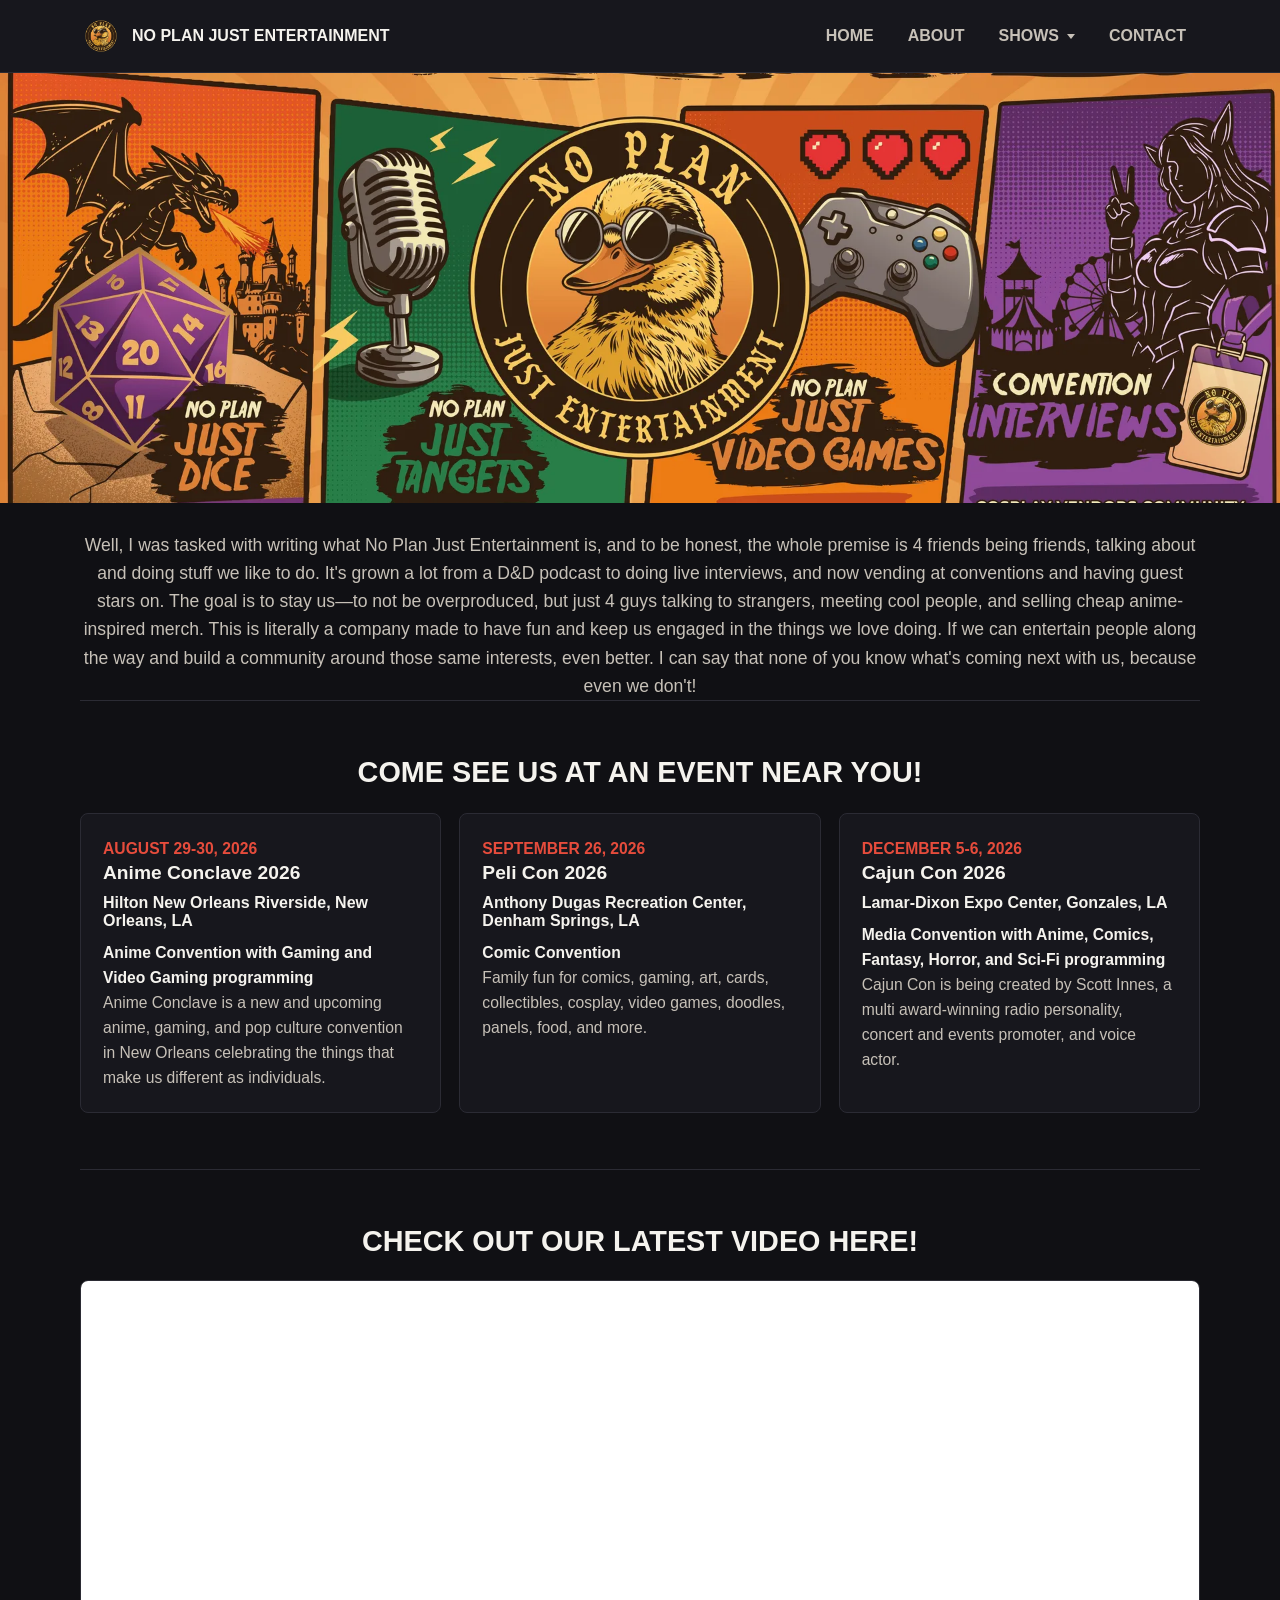
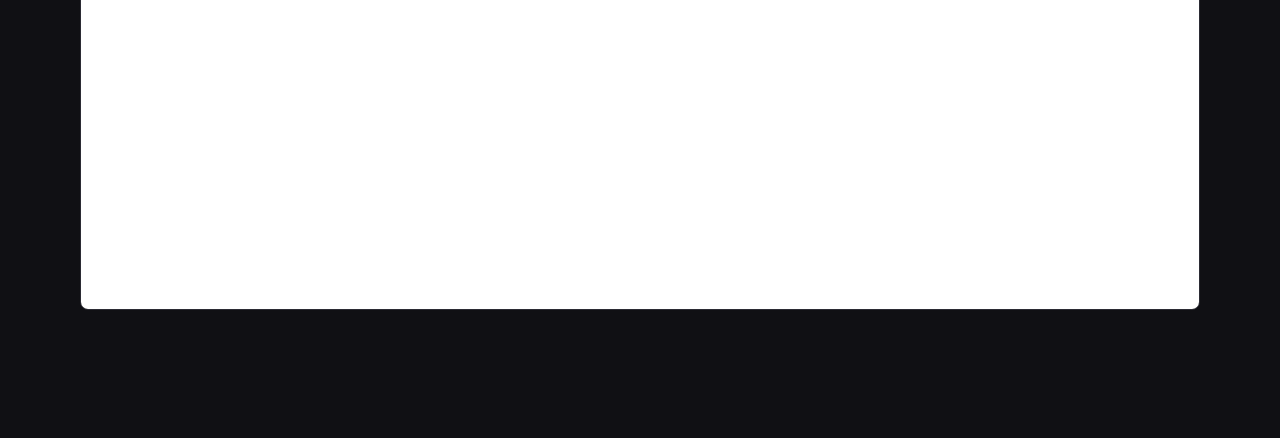
<file: index.html>
<!doctype html>
<html lang="en">
<head>
  <meta charset="utf-8">
  <meta name="viewport" content="width=device-width, initial-scale=1">
  <title>No Plan Just Entertainment</title>
  <style>
    :root {
      color-scheme: dark;
      --bg: #101014;
      --nav: #17171d;
      --nav-border: #2b2b34;
      --text: #f5f3ee;
      --muted: #c7c1b8;
      --accent: #e64c3c;
      --accent-soft: rgba(230, 76, 60, 0.16);
      --focus: #f0b34f;
    }

    * {
      box-sizing: border-box;
    }

    body {
      margin: 0;
      min-height: 100vh;
      font-family: Arial, Helvetica, sans-serif;
      background: var(--bg);
      color: var(--text);
    }

    .site-header {
      position: sticky;
      top: 0;
      z-index: 10;
      border-bottom: 1px solid var(--nav-border);
      background: var(--nav);
    }

    .navbar {
      display: flex;
      align-items: center;
      justify-content: space-between;
      gap: 24px;
      width: min(1120px, calc(100% - 32px));
      min-height: 72px;
      margin: 0 auto;
    }

    .brand {
      display: inline-flex;
      align-items: center;
      gap: 10px;
      color: var(--text);
      font-size: 1rem;
      font-weight: 800;
      letter-spacing: 0;
      text-decoration: none;
      text-transform: uppercase;
      white-space: nowrap;
    }

    .brand-logo {
      width: 42px;
      height: 42px;
      object-fit: contain;
    }

    .nav-links {
      display: flex;
      align-items: center;
      gap: 6px;
      margin: 0;
      padding: 0;
      list-style: none;
    }

    .nav-link,
    .dropdown-trigger {
      display: inline-flex;
      align-items: center;
      min-height: 44px;
      padding: 0 14px;
      border: 0;
      border-radius: 6px;
      background: transparent;
      color: var(--muted);
      font: inherit;
      font-weight: 700;
      text-decoration: none;
      text-transform: uppercase;
      cursor: pointer;
    }

    .nav-link:hover,
    .nav-link:focus-visible,
    .dropdown:focus-within .dropdown-trigger,
    .dropdown:hover .dropdown-trigger {
      background: var(--accent-soft);
      color: var(--text);
      outline: none;
    }

    .nav-link:focus-visible,
    .dropdown-trigger:focus-visible,
    .dropdown-menu a:focus-visible {
      outline: 2px solid var(--focus);
      outline-offset: 2px;
    }

    .dropdown {
      position: relative;
    }

    .dropdown-trigger::after {
      width: 0;
      height: 0;
      margin-left: 8px;
      border-right: 4px solid transparent;
      border-left: 4px solid transparent;
      border-top: 5px solid currentColor;
      content: "";
    }

    .dropdown-menu {
      position: absolute;
      top: calc(100% + 8px);
      left: 0;
      display: grid;
      min-width: 190px;
      margin: 0;
      padding: 8px;
      border: 1px solid var(--nav-border);
      border-radius: 8px;
      background: #1f1f27;
      box-shadow: 0 18px 42px rgba(0, 0, 0, 0.3);
      list-style: none;
      opacity: 0;
      transform: translateY(-6px);
      pointer-events: none;
      transition: opacity 160ms ease, transform 160ms ease;
    }

    .dropdown:hover .dropdown-menu,
    .dropdown:focus-within .dropdown-menu {
      opacity: 1;
      transform: translateY(0);
      pointer-events: auto;
    }

    .dropdown-menu a {
      display: block;
      padding: 11px 12px;
      border-radius: 6px;
      color: var(--muted);
      font-weight: 700;
      text-decoration: none;
      white-space: nowrap;
    }

    .dropdown-menu a:hover,
    .dropdown-menu a:focus-visible {
      background: var(--accent);
      color: #fff;
    }

    main {
      width: 100%;
      margin: 0 auto;
      padding: 0 0 72px;
    }

    .hero-logo {
      display: block;
      width: 100%;
      height: clamp(220px, 34vw, 430px);
      margin: 0;
      object-fit: cover;
      object-position: center;
    }

    .hero-copy,
    .home-section {
      width: min(1120px, calc(100% - 32px));
      margin-right: auto;
      margin-left: auto;
    }

    .hero-copy {
      margin-top: 28px;
    }

    .hero-copy p {
      max-width: none;
      margin: 0 auto 20px;
    }

    .hero-copy p:last-child {
      margin-bottom: 0;
    }

    .hero-copy {
      text-align: center;
    }

    p {
      max-width: 620px;
      color: var(--muted);
      font-size: 1.1rem;
      line-height: 1.6;
    }

    .home-section {
      padding: 56px 0;
      border-top: 1px solid var(--nav-border);
    }

    .section-title {
      margin: 0 0 18px;
      color: var(--text);
      font-size: 1.8rem;
      line-height: 1.1;
      letter-spacing: 0;
      text-transform: uppercase;
    }

    .section-title.centered {
      text-align: center;
    }

    .video-embed {
      width: 100%;
      aspect-ratio: 16 / 9;
      margin-top: 22px;
      overflow: hidden;
      border: 1px solid var(--nav-border);
      border-radius: 8px;
      background: #000;
    }

    .video-embed iframe {
      display: block;
      width: 100%;
      height: 100%;
      border: 0;
    }

    .events-grid {
      display: grid;
      grid-template-columns: repeat(3, minmax(0, 1fr));
      gap: 18px;
      margin-top: 24px;
    }

    .event-card {
      min-height: 170px;
      padding: 22px;
      border: 1px solid var(--nav-border);
      border-radius: 8px;
      background: #17171d;
    }

    .event-date {
      margin: 0 0 12px;
      color: var(--accent);
      font-size: 0.88rem;
      font-weight: 800;
      text-transform: uppercase;
    }

    .event-card h3 {
      margin: 0 0 10px;
      font-size: 1.2rem;
      line-height: 1.2;
    }

    .event-card p {
      margin: 0;
      font-size: 0.98rem;
    }

    .event-location {
      display: inline-block;
      margin: 0 0 10px;
      color: var(--text);
      font-weight: 800;
      text-decoration: none;
    }

    .event-location:hover,
    .event-location:focus-visible {
      color: var(--focus);
      outline: none;
    }

    .event-type {
      margin-bottom: 10px;
      color: var(--text);
      font-weight: 800;
    }

    .event-description {
      color: var(--muted);
    }

    @media (max-width: 720px) {
      .navbar {
        align-items: flex-start;
        flex-direction: column;
        gap: 12px;
        padding: 16px 0;
      }

      .nav-links {
        flex-wrap: wrap;
        width: 100%;
      }

      .nav-link,
      .dropdown-trigger {
        padding: 0 10px;
        font-size: 0.9rem;
      }

      .dropdown-menu {
        right: auto;
        left: 0;
      }

      .events-grid {
        grid-template-columns: 1fr;
      }
    }
  </style>
</head>
<body>
  <header class="site-header">
    <nav class="navbar" aria-label="Primary navigation">
      <a class="brand" href="#home">
        <img class="brand-logo" src="img/no-plan-official-logo.webp" alt="">
        <span>No Plan Just Entertainment</span>
      </a>
      <ul class="nav-links">
        <li><a class="nav-link" href="#home">Home</a></li>
        <li><a class="nav-link" href="about.html">About</a></li>
        <li class="dropdown">
          <button class="dropdown-trigger" type="button" aria-haspopup="true">Shows</button>
          <ul class="dropdown-menu" aria-label="Shows">
            <li><a href="just-tangents.html">Just Tangents</a></li>
            <li><a href="just-dice.html">Just Dice</a></li>
            <li><a href="just-dice.html#one-shots">One Shots</a></li>
          </ul>
        </li>
        <li><a class="nav-link" href="contact.html">Contact</a></li>
      </ul>
    </nav>
  </header>

  <main id="home">
    <section class="hero">
      <img class="hero-logo" src="img/no-plan-banner.webp" alt="No Plan Just Entertainment">
      <div class="hero-copy">
        <p>Well, I was tasked with writing what No Plan Just Entertainment is, and to be honest, the whole premise is 4 friends being friends, talking about and doing stuff we like to do. It's grown a lot from a D&amp;D podcast to doing live interviews, and now vending at conventions and having guest stars on. The goal is to stay us—to not be overproduced, but just 4 guys talking to strangers, meeting cool people, and selling cheap anime-inspired merch. This is literally a company made to have fun and keep us engaged in the things we love doing. If we can entertain people along the way and build a community around those same interests, even better. I can say that none of you know what's coming next with us, because even we don't!</p>
      </div>
    </section>

    <section class="home-section" aria-labelledby="events-title">
      <h2 class="section-title centered" id="events-title">Come see us at an event near you!</h2>
      <div class="events-grid">
        <article class="event-card">
          <p class="event-date">August 29-30, 2026</p>
          <h3>Anime Conclave 2026</h3>
          <a class="event-location" href="https://www.google.com/maps/search/?api=1&query=29.947667,-90.063971">Hilton New Orleans Riverside, New Orleans, LA</a>
          <p class="event-type">Anime Convention with Gaming and Video Gaming programming</p>
          <p class="event-description">Anime Conclave is a new and upcoming anime, gaming, and pop culture convention in New Orleans celebrating the things that make us different as individuals.</p>
        </article>
        <article class="event-card">
          <p class="event-date">September 26, 2026</p>
          <h3>Peli Con 2026</h3>
          <a class="event-location" href="https://www.google.com/maps/search/?api=1&query=30.4950437,-90.9204425">Anthony Dugas Recreation Center, Denham Springs, LA</a>
          <p class="event-type">Comic Convention</p>
          <p class="event-description">Family fun for comics, gaming, art, cards, collectibles, cosplay, video games, doodles, panels, food, and more.</p>
        </article>
        <article class="event-card">
          <p class="event-date">December 5-6, 2026</p>
          <h3>Cajun Con 2026</h3>
          <a class="event-location" href="https://www.google.com/maps/search/?api=1&query=30.1971354,-90.9577521">Lamar-Dixon Expo Center, Gonzales, LA</a>
          <p class="event-type">Media Convention with Anime, Comics, Fantasy, Horror, and Sci-Fi programming</p>
          <p class="event-description">Cajun Con is being created by Scott Innes, a multi award-winning radio personality, concert and events promoter, and voice actor.</p>
        </article>
      </div>
    </section>

    <section class="home-section" aria-labelledby="latest-video-title">
      <h2 class="section-title centered" id="latest-video-title">Check out our latest video here!</h2>
      <div class="video-embed">
       <iframe
  src="https://www.youtube.com/embed/g8mtaPzptVk"
  title="Latest No Plan Just Entertainment video"
  referrerpolicy="strict-origin-when-cross-origin"
  allow="accelerometer; autoplay; clipboard-write; encrypted-media; gyroscope; picture-in-picture; web-share"
  allowfullscreen>
</iframe>
      </div>
    </section>

  </main>
</body>
</html>
</file>
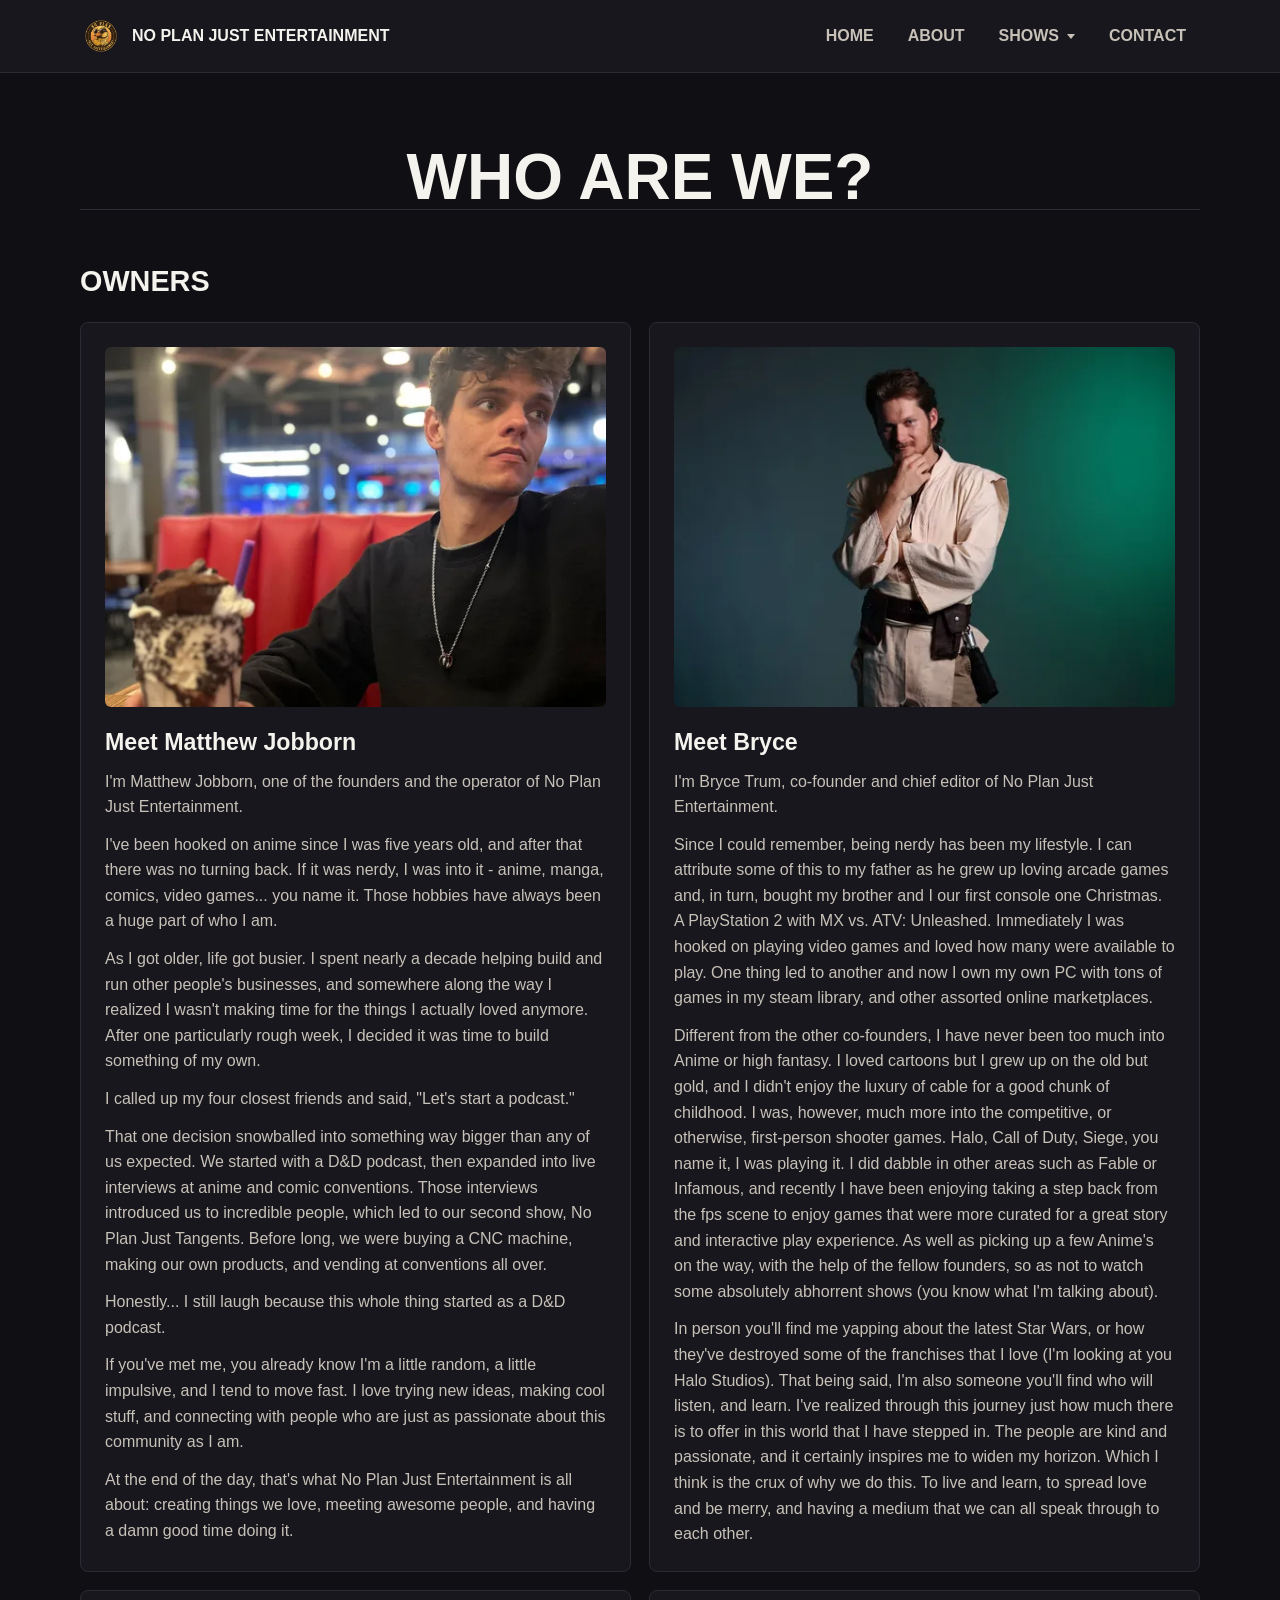
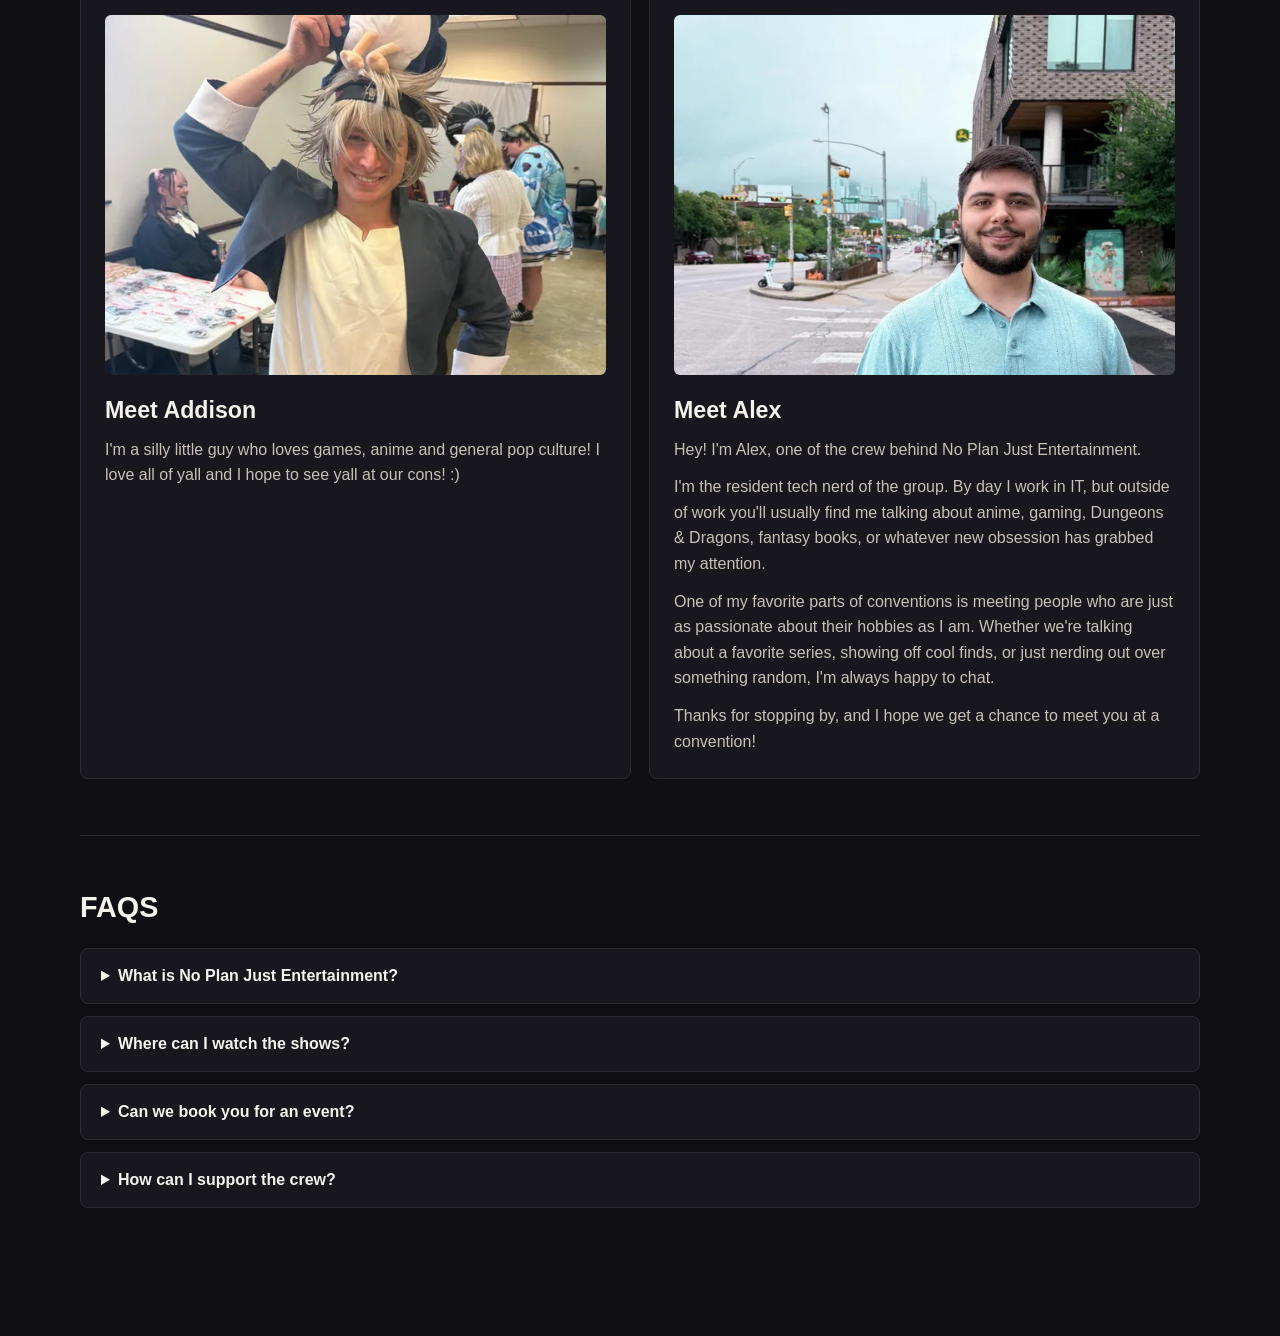
<file: about.html>
<!doctype html>
<html lang="en">
<head>
  <meta charset="utf-8">
  <meta name="viewport" content="width=device-width, initial-scale=1">
  <title>About | No Plan Just Entertainment</title>
  <style>
    :root {
      color-scheme: dark;
      --bg: #101014;
      --nav: #17171d;
      --nav-border: #2b2b34;
      --text: #f5f3ee;
      --muted: #c7c1b8;
      --accent: #e64c3c;
      --accent-soft: rgba(230, 76, 60, 0.16);
      --focus: #f0b34f;
    }

    * {
      box-sizing: border-box;
    }

    body {
      margin: 0;
      min-height: 100vh;
      font-family: Arial, Helvetica, sans-serif;
      background: var(--bg);
      color: var(--text);
    }

    .site-header {
      position: sticky;
      top: 0;
      z-index: 10;
      border-bottom: 1px solid var(--nav-border);
      background: var(--nav);
    }

    .navbar {
      display: flex;
      align-items: center;
      justify-content: space-between;
      gap: 24px;
      width: min(1120px, calc(100% - 32px));
      min-height: 72px;
      margin: 0 auto;
    }

    .brand {
      display: inline-flex;
      align-items: center;
      gap: 10px;
      color: var(--text);
      font-size: 1rem;
      font-weight: 800;
      letter-spacing: 0;
      text-decoration: none;
      text-transform: uppercase;
      white-space: nowrap;
    }

    .brand-logo {
      width: 42px;
      height: 42px;
      object-fit: contain;
    }

    .nav-links {
      display: flex;
      align-items: center;
      gap: 6px;
      margin: 0;
      padding: 0;
      list-style: none;
    }

    .nav-link,
    .dropdown-trigger {
      display: inline-flex;
      align-items: center;
      min-height: 44px;
      padding: 0 14px;
      border: 0;
      border-radius: 6px;
      background: transparent;
      color: var(--muted);
      font: inherit;
      font-weight: 700;
      text-decoration: none;
      text-transform: uppercase;
      cursor: pointer;
    }

    .nav-link:hover,
    .nav-link:focus-visible,
    .dropdown:focus-within .dropdown-trigger,
    .dropdown:hover .dropdown-trigger {
      background: var(--accent-soft);
      color: var(--text);
      outline: none;
    }

    .nav-link:focus-visible,
    .dropdown-trigger:focus-visible,
    .dropdown-menu a:focus-visible,
    .faq-item summary:focus-visible {
      outline: 2px solid var(--focus);
      outline-offset: 2px;
    }

    .dropdown {
      position: relative;
    }

    .dropdown-trigger::after {
      width: 0;
      height: 0;
      margin-left: 8px;
      border-right: 4px solid transparent;
      border-left: 4px solid transparent;
      border-top: 5px solid currentColor;
      content: "";
    }

    .dropdown-menu {
      position: absolute;
      top: calc(100% + 8px);
      left: 0;
      display: grid;
      min-width: 190px;
      margin: 0;
      padding: 8px;
      border: 1px solid var(--nav-border);
      border-radius: 8px;
      background: #1f1f27;
      box-shadow: 0 18px 42px rgba(0, 0, 0, 0.3);
      list-style: none;
      opacity: 0;
      transform: translateY(-6px);
      pointer-events: none;
      transition: opacity 160ms ease, transform 160ms ease;
    }

    .dropdown:hover .dropdown-menu,
    .dropdown:focus-within .dropdown-menu {
      opacity: 1;
      transform: translateY(0);
      pointer-events: auto;
    }

    .dropdown-menu a {
      display: block;
      padding: 11px 12px;
      border-radius: 6px;
      color: var(--muted);
      font-weight: 700;
      text-decoration: none;
      white-space: nowrap;
    }

    .dropdown-menu a:hover,
    .dropdown-menu a:focus-visible {
      background: var(--accent);
      color: #fff;
    }

    main {
      width: min(1120px, calc(100% - 32px));
      margin: 0 auto;
      padding: 72px 0;
    }

    h1 {
      max-width: 760px;
      margin: 0 auto;
      font-size: clamp(2rem, 5vw, 4rem);
      line-height: 1;
      letter-spacing: 0;
      text-align: center;
      text-transform: uppercase;
    }

    p {
      max-width: 660px;
      color: var(--muted);
      font-size: 1.1rem;
      line-height: 1.6;
    }

    .page-section {
      padding: 56px 0;
      border-top: 1px solid var(--nav-border);
    }

    .section-title {
      margin: 0 0 18px;
      color: var(--text);
      font-size: 1.8rem;
      line-height: 1.1;
      letter-spacing: 0;
      text-transform: uppercase;
    }

    .owners-grid {
      display: grid;
      grid-template-columns: repeat(2, minmax(0, 1fr));
      gap: 18px;
      margin-top: 24px;
    }

    .owner-card {
      min-height: 210px;
      padding: 24px;
      border: 1px solid var(--nav-border);
      border-radius: 8px;
      background: #17171d;
    }

    .owner-card h3 {
      margin: 0 0 12px;
      color: var(--text);
      font-size: 1.45rem;
      line-height: 1.2;
    }

    .owner-photo {
      display: block;
      width: 100%;
      height: 360px;
      margin: 0 0 22px;
      border-radius: 6px;
      object-fit: cover;
      object-position: center 38%;
    }

    .owner-photo-bryce {
      object-position: center 18%;
    }

    .owner-card p {
      margin: 0;
      font-size: 1rem;
    }

    .owner-card p + p {
      margin-top: 12px;
    }

    .faq-list {
      display: grid;
      gap: 12px;
      margin-top: 24px;
    }

    .faq-item {
      border: 1px solid var(--nav-border);
      border-radius: 8px;
      background: #17171d;
    }

    .faq-item summary {
      padding: 18px 20px;
      color: var(--text);
      font-weight: 800;
      cursor: pointer;
    }

    .faq-item p {
      margin: 0;
      padding: 0 20px 20px;
      font-size: 1rem;
    }

    @media (max-width: 720px) {
      .navbar {
        align-items: flex-start;
        flex-direction: column;
        gap: 12px;
        padding: 16px 0;
      }

      .nav-links {
        flex-wrap: wrap;
        width: 100%;
      }

      .nav-link,
      .dropdown-trigger {
        padding: 0 10px;
        font-size: 0.9rem;
      }

      .dropdown-menu {
        right: auto;
        left: 0;
      }

      .owners-grid {
        grid-template-columns: 1fr;
      }
    }
  </style>
</head>
<body>
  <header class="site-header">
    <nav class="navbar" aria-label="Primary navigation">
      <a class="brand" href="index.html">
        <img class="brand-logo" src="img/no-plan-official-logo.webp" alt="">
        <span>No Plan Just Entertainment</span>
      </a>
      <ul class="nav-links">
        <li><a class="nav-link" href="index.html">Home</a></li>
        <li><a class="nav-link" href="about.html">About</a></li>
        <li class="dropdown">
          <button class="dropdown-trigger" type="button" aria-haspopup="true">Shows</button>
          <ul class="dropdown-menu" aria-label="Shows">
            <li><a href="just-tangents.html">Just Tangents</a></li>
            <li><a href="just-dice.html">Just Dice</a></li>
            <li><a href="just-dice.html#one-shots">One Shots</a></li>
          </ul>
        </li>
        <li><a class="nav-link" href="contact.html">Contact</a></li>
      </ul>
    </nav>
  </header>

  <main>
    <section class="hero">
      <h1>Who are We?</h1>
    </section>

    <section class="page-section" aria-labelledby="owners-title">
      <h2 class="section-title" id="owners-title">Owners</h2>
      <div class="owners-grid">
        <article class="owner-card">
          <img class="owner-photo" src="img/matthew-jobborn.webp" alt="Matthew Jobborn" loading="lazy">
          <h3>Meet Matthew Jobborn</h3>
          <p>I'm Matthew Jobborn, one of the founders and the operator of No Plan Just Entertainment.</p>
          <p>I've been hooked on anime since I was five years old, and after that there was no turning back. If it was nerdy, I was into it - anime, manga, comics, video games... you name it. Those hobbies have always been a huge part of who I am.</p>
          <p>As I got older, life got busier. I spent nearly a decade helping build and run other people's businesses, and somewhere along the way I realized I wasn't making time for the things I actually loved anymore. After one particularly rough week, I decided it was time to build something of my own.</p>
          <p>I called up my four closest friends and said, "Let's start a podcast."</p>
          <p>That one decision snowballed into something way bigger than any of us expected. We started with a D&amp;D podcast, then expanded into live interviews at anime and comic conventions. Those interviews introduced us to incredible people, which led to our second show, No Plan Just Tangents. Before long, we were buying a CNC machine, making our own products, and vending at conventions all over.</p>
          <p>Honestly... I still laugh because this whole thing started as a D&amp;D podcast.</p>
          <p>If you've met me, you already know I'm a little random, a little impulsive, and I tend to move fast. I love trying new ideas, making cool stuff, and connecting with people who are just as passionate about this community as I am.</p>
          <p>At the end of the day, that's what No Plan Just Entertainment is all about: creating things we love, meeting awesome people, and having a damn good time doing it.</p>
        </article>
        <article class="owner-card">
          <img class="owner-photo owner-photo-bryce" src="img/bryce.webp" alt="Bryce" loading="lazy">
          <h3>Meet Bryce</h3>
          <p>I'm Bryce Trum, co-founder and chief editor of No Plan Just Entertainment.</p>
          <p>Since I could remember, being nerdy has been my lifestyle. I can attribute some of this to my father as he grew up loving arcade games and, in turn, bought my brother and I our first console one Christmas. A PlayStation 2 with MX vs. ATV: Unleashed. Immediately I was hooked on playing video games and loved how many were available to play. One thing led to another and now I own my own PC with tons of games in my steam library, and other assorted online marketplaces.</p>
          <p>Different from the other co-founders, I have never been too much into Anime or high fantasy. I loved cartoons but I grew up on the old but gold, and I didn't enjoy the luxury of cable for a good chunk of childhood. I was, however, much more into the competitive, or otherwise, first-person shooter games. Halo, Call of Duty, Siege, you name it, I was playing it. I did dabble in other areas such as Fable or Infamous, and recently I have been enjoying taking a step back from the fps scene to enjoy games that were more curated for a great story and interactive play experience. As well as picking up a few Anime's on the way, with the help of the fellow founders, so as not to watch some absolutely abhorrent shows (you know what I'm talking about).</p>
          <p>In person you'll find me yapping about the latest Star Wars, or how they've destroyed some of the franchises that I love (I'm looking at you Halo Studios). That being said, I'm also someone you'll find who will listen, and learn. I've realized through this journey just how much there is to offer in this world that I have stepped in. The people are kind and passionate, and it certainly inspires me to widen my horizon. Which I think is the crux of why we do this. To live and learn, to spread love and be merry, and having a medium that we can all speak through to each other.</p>
        </article>
        <article class="owner-card">
          <img class="owner-photo" src="img/addison.webp" alt="Addison" loading="lazy">
          <h3>Meet Addison</h3>
          <p>I'm a silly little guy who loves games, anime and general pop culture! I love all of yall and I hope to see yall at our cons! :)</p>
        </article>
        <article class="owner-card">
          <img class="owner-photo" src="img/alex.webp" alt="Alex" loading="lazy">
          <h3>Meet Alex</h3>
          <p>Hey! I'm Alex, one of the crew behind No Plan Just Entertainment.</p>
          <p>I'm the resident tech nerd of the group. By day I work in IT, but outside of work you'll usually find me talking about anime, gaming, Dungeons &amp; Dragons, fantasy books, or whatever new obsession has grabbed my attention.</p>
          <p>One of my favorite parts of conventions is meeting people who are just as passionate about their hobbies as I am. Whether we're talking about a favorite series, showing off cool finds, or just nerding out over something random, I'm always happy to chat.</p>
          <p>Thanks for stopping by, and I hope we get a chance to meet you at a convention!</p>
        </article>
      </div>
    </section>

    <section class="page-section" aria-labelledby="faq-title">
      <h2 class="section-title" id="faq-title">FAQs</h2>
      <div class="faq-list">
        <details class="faq-item">
          <summary>What is No Plan Just Entertainment?</summary>
          <p>No Plan Just Entertainment is a group of friends who love creating content around the things we're passionate about. From podcasts and convention interviews to original products and live events, our goal is simple: have fun, celebrate nerd culture, and build a community where everyone feels welcome. If you love anime, gaming, comics, tabletop games, or pop culture, you'll fit right in.</p>
        </details>
        <details class="faq-item">
          <summary>Where can I watch the shows?</summary>
          <p>You can catch all of our content on YouTube, along with audio versions of our podcasts on your favorite podcast platforms (Coming soon!). We also post clips, updates, convention content, and behind-the-scenes moments across our social media channels, so be sure to follow us wherever you hang out online.</p>
        </details>
        <details class="faq-item">
          <summary>Can we book you for an event?</summary>
          <p>Absolutely! Whether you're organizing a convention, community event, podcast, or live show, we'd love to talk. We offer interviews, live hosting, panel appearances, and other collaborations. Reach out through our contact page or Instagram, and we'll get back to you as soon as we can.</p>
        </details>
        <details class="faq-item">
          <summary>How can I support the crew?</summary>
          <p>The best way to support us is by watching our content, sharing it with friends, and following us on social media. If you'd like to go a step further, check out our merch, support us on Patreon (Coming soon), or stop by our booth at conventions. Every view, share, purchase, and conversation helps us keep creating the content we love.</p>
        </details>
      </div>
    </section>
  </main>
</body>
</html>
</file>
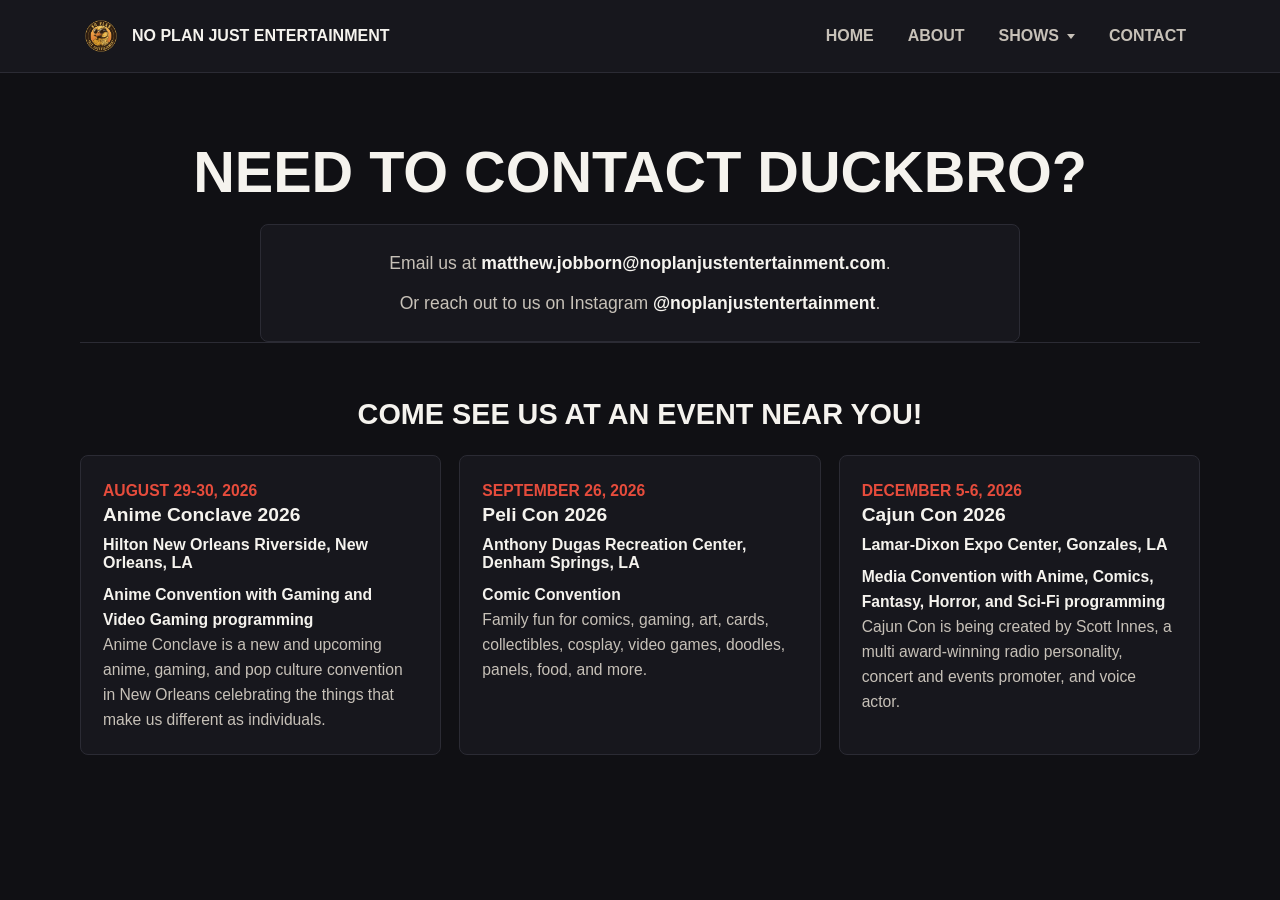
<file: contact.html>
<!doctype html>
<html lang="en">
<head>
  <meta charset="utf-8">
  <meta name="viewport" content="width=device-width, initial-scale=1">
  <title>Contact | No Plan Just Entertainment</title>
  <link rel="stylesheet" href="styles.css">
</head>
<body>
  <header class="site-header">
    <nav class="navbar" aria-label="Primary navigation">
      <a class="brand" href="index.html">
        <img class="brand-logo" src="img/no-plan-official-logo.webp" alt="">
        <span>No Plan Just Entertainment</span>
      </a>
      <ul class="nav-links">
        <li><a class="nav-link" href="index.html">Home</a></li>
        <li><a class="nav-link" href="about.html">About</a></li>
        <li class="dropdown">
          <button class="dropdown-trigger" type="button" aria-haspopup="true">Shows</button>
          <ul class="dropdown-menu" aria-label="Shows">
            <li><a href="just-tangents.html">Just Tangents</a></li>
            <li><a href="just-dice.html">Just Dice</a></li>
            <li><a href="just-dice.html#one-shots">One Shots</a></li>
          </ul>
        </li>
        <li><a class="nav-link" href="contact.html">Contact</a></li>
      </ul>
    </nav>
  </header>

  <main>
    <section class="hero contact-hero">
      <h1>Need to contact DuckBro?</h1>
      <div class="contact-card">
        <p>Email us at <a href="mailto:matthew.jobborn@noplanjustentertainment.com">matthew.jobborn@noplanjustentertainment.com</a>.</p>
        <p>Or reach out to us on Instagram <a href="https://www.instagram.com/noplanjustentertainment">@noplanjustentertainment</a>.</p>
      </div>
    </section>

    <section class="home-section" aria-labelledby="events-title">
      <h2 class="section-title centered" id="events-title">Come see us at an event near you!</h2>
      <div class="events-grid">
        <article class="event-card">
          <p class="event-date">August 29-30, 2026</p>
          <h3>Anime Conclave 2026</h3>
          <a class="event-location" href="https://www.google.com/maps/search/?api=1&amp;query=29.947667,-90.063971">Hilton New Orleans Riverside, New Orleans, LA</a>
          <p class="event-type">Anime Convention with Gaming and Video Gaming programming</p>
          <p class="event-description">Anime Conclave is a new and upcoming anime, gaming, and pop culture convention in New Orleans celebrating the things that make us different as individuals.</p>
        </article>
        <article class="event-card">
          <p class="event-date">September 26, 2026</p>
          <h3>Peli Con 2026</h3>
          <a class="event-location" href="https://www.google.com/maps/search/?api=1&amp;query=30.4950437,-90.9204425">Anthony Dugas Recreation Center, Denham Springs, LA</a>
          <p class="event-type">Comic Convention</p>
          <p class="event-description">Family fun for comics, gaming, art, cards, collectibles, cosplay, video games, doodles, panels, food, and more.</p>
        </article>
        <article class="event-card">
          <p class="event-date">December 5-6, 2026</p>
          <h3>Cajun Con 2026</h3>
          <a class="event-location" href="https://www.google.com/maps/search/?api=1&amp;query=30.1971354,-90.9577521">Lamar-Dixon Expo Center, Gonzales, LA</a>
          <p class="event-type">Media Convention with Anime, Comics, Fantasy, Horror, and Sci-Fi programming</p>
          <p class="event-description">Cajun Con is being created by Scott Innes, a multi award-winning radio personality, concert and events promoter, and voice actor.</p>
        </article>
      </div>
    </section>
  </main>
</body>
</html>
</file>
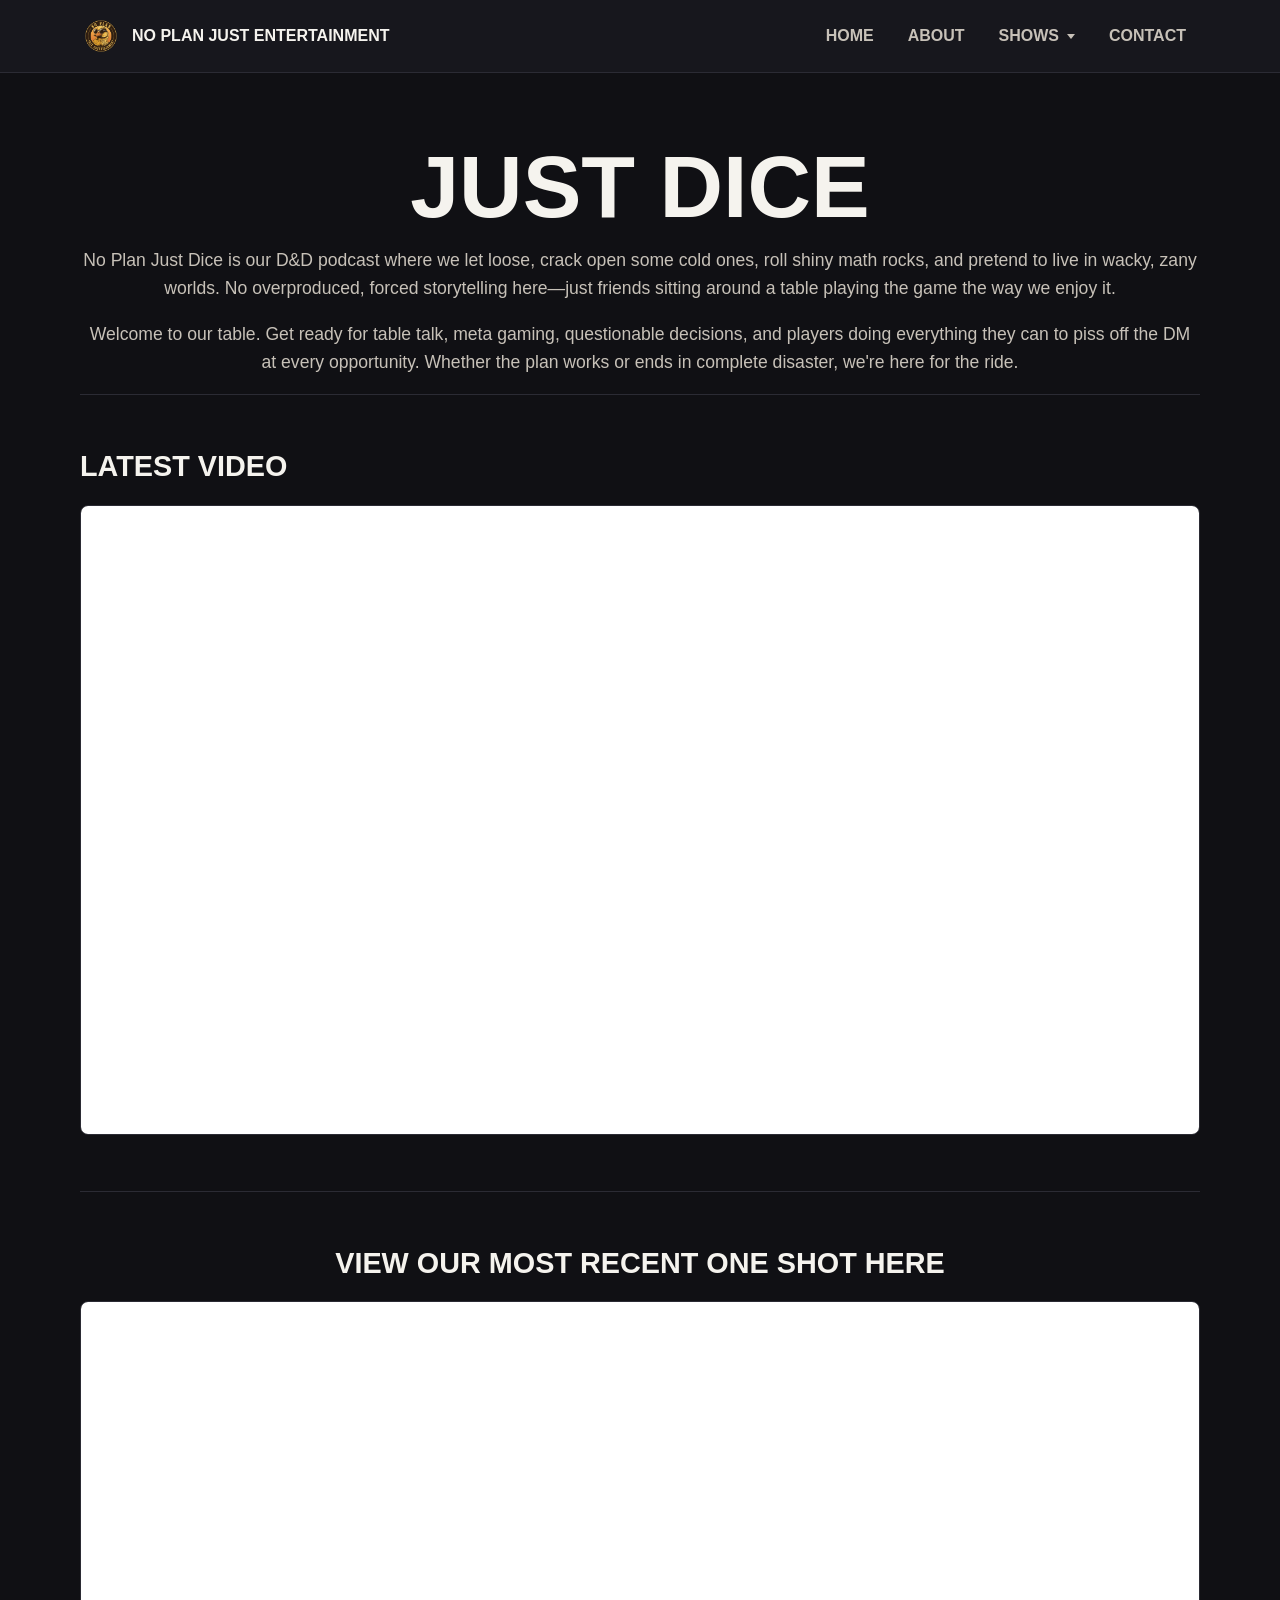
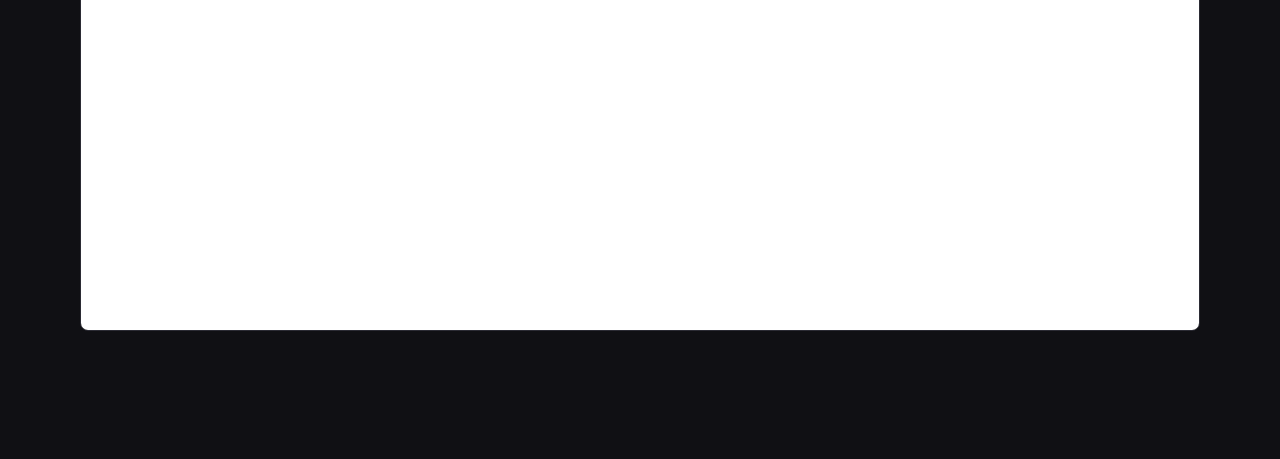
<file: just-dice.html>
<!doctype html>
<html lang="en">
<head>
  <meta charset="utf-8">
  <meta name="viewport" content="width=device-width, initial-scale=1">
  <title>Just Dice | No Plan Just Entertainment</title>
  <link rel="stylesheet" href="styles.css">
</head>
<body>
  <header class="site-header">
    <nav class="navbar" aria-label="Primary navigation">
      <a class="brand" href="index.html">
        <img class="brand-logo" src="img/no-plan-official-logo.webp" alt="">
        <span>No Plan Just Entertainment</span>
      </a>
      <ul class="nav-links">
        <li><a class="nav-link" href="index.html">Home</a></li>
        <li><a class="nav-link" href="about.html">About</a></li>
        <li class="dropdown">
          <button class="dropdown-trigger" type="button" aria-haspopup="true">Shows</button>
          <ul class="dropdown-menu" aria-label="Shows">
            <li><a href="just-tangents.html">Just Tangents</a></li>
            <li><a href="just-dice.html">Just Dice</a></li>
            <li><a href="#one-shots">One Shots</a></li>
          </ul>
        </li>
        <li><a class="nav-link" href="contact.html">Contact</a></li>
      </ul>
    </nav>
  </header>

  <main>
    <section class="hero show-hero-centered">
      <h1>Just Dice</h1>
      <p>No Plan Just Dice is our D&amp;D podcast where we let loose, crack open some cold ones, roll shiny math rocks, and pretend to live in wacky, zany worlds. No overproduced, forced storytelling here—just friends sitting around a table playing the game the way we enjoy it.</p>
      <p>Welcome to our table. Get ready for table talk, meta gaming, questionable decisions, and players doing everything they can to piss off the DM at every opportunity. Whether the plan works or ends in complete disaster, we're here for the ride.</p>
    </section>

    <section class="home-section" aria-labelledby="latest-video-title">
      <h2 class="section-title" id="latest-video-title">Latest Video</h2>
      <div class="video-embed">
        <iframe src="https://www.youtube.com/embed/HNv0UopHqVo" title="Latest No Plan Just Dice video" referrerpolicy="strict-origin-when-cross-origin" allow="accelerometer; autoplay; clipboard-write; encrypted-media; gyroscope; picture-in-picture; web-share" allowfullscreen></iframe>
      </div>
    </section>

    <section class="home-section show-hero-centered" id="one-shots" aria-labelledby="one-shots-title">
      <h2 class="section-title" id="one-shots-title">View our most recent one shot here</h2>
      <div class="video-embed">
        <iframe src="https://www.youtube.com/embed/Nvdx8_gYkJA?start=25" title="Most recent No Plan Just Dice one shot" referrerpolicy="strict-origin-when-cross-origin" allow="accelerometer; autoplay; clipboard-write; encrypted-media; gyroscope; picture-in-picture; web-share" allowfullscreen></iframe>
      </div>
    </section>
  </main>
</body>
</html>
</file>
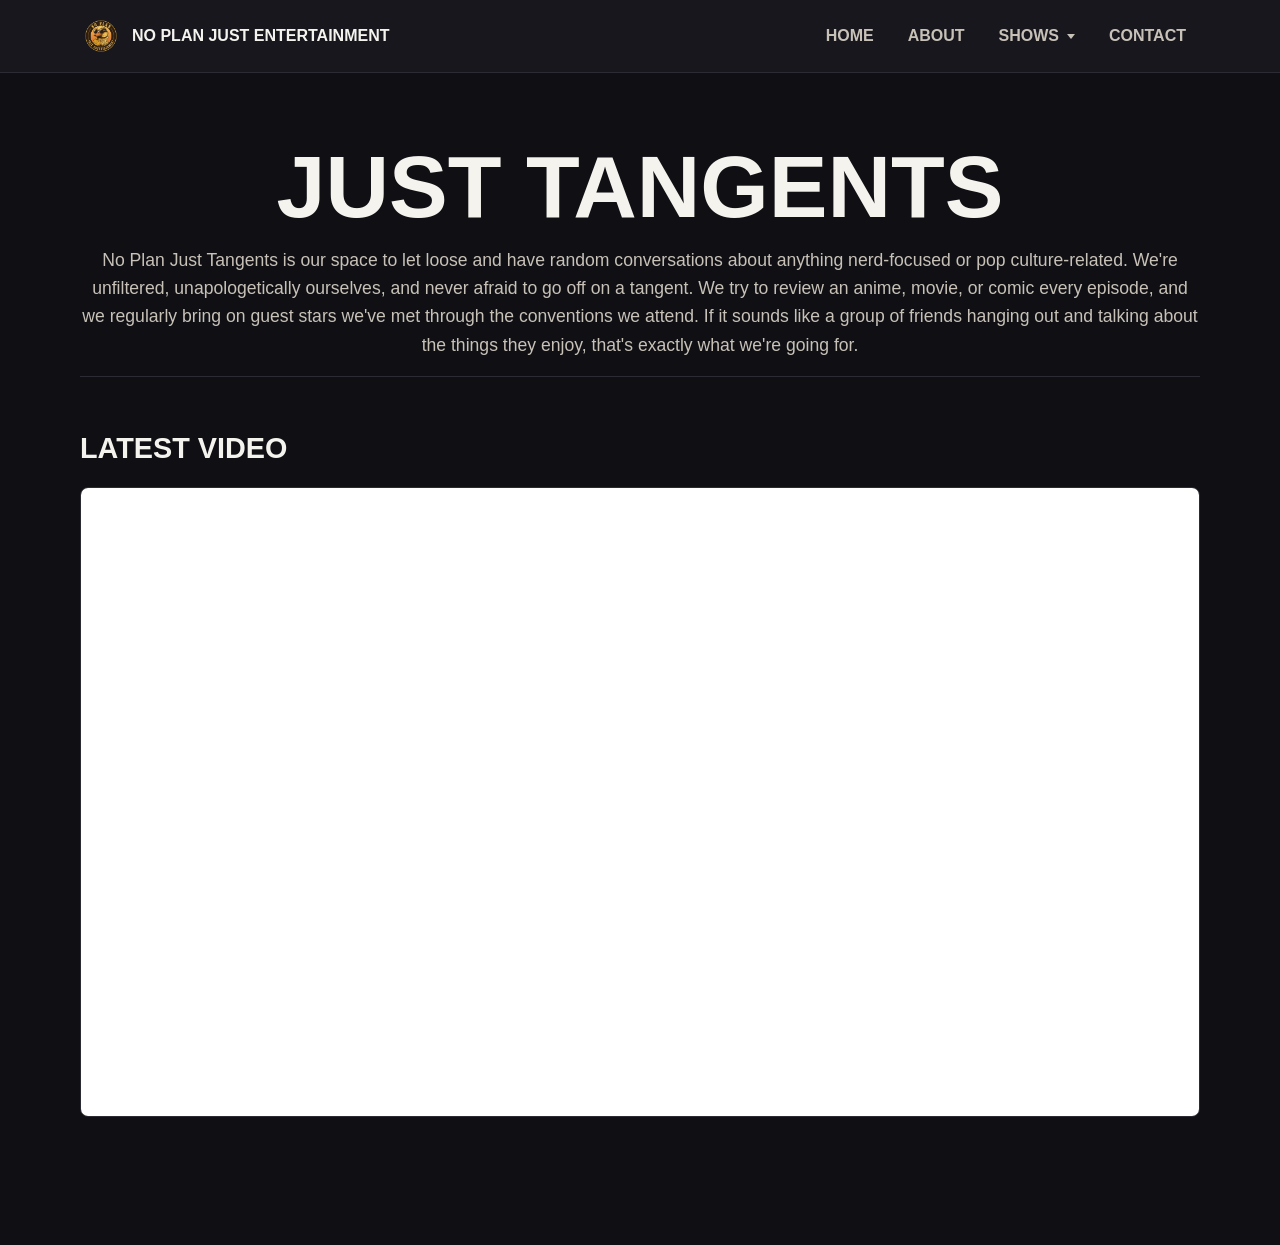
<file: just-tangents.html>
<!doctype html>
<html lang="en">
<head>
  <meta charset="utf-8">
  <meta name="viewport" content="width=device-width, initial-scale=1">
  <title>Just Tangents | No Plan Just Entertainment</title>
  <link rel="stylesheet" href="styles.css">
</head>
<body>
  <header class="site-header">
    <nav class="navbar" aria-label="Primary navigation">
      <a class="brand" href="index.html">
        <img class="brand-logo" src="img/no-plan-official-logo.webp" alt="">
        <span>No Plan Just Entertainment</span>
      </a>
      <ul class="nav-links">
        <li><a class="nav-link" href="index.html">Home</a></li>
        <li><a class="nav-link" href="about.html">About</a></li>
        <li class="dropdown">
          <button class="dropdown-trigger" type="button" aria-haspopup="true">Shows</button>
          <ul class="dropdown-menu" aria-label="Shows">
            <li><a href="just-tangents.html">Just Tangents</a></li>
            <li><a href="just-dice.html">Just Dice</a></li>
            <li><a href="just-dice.html#one-shots">One Shots</a></li>
          </ul>
        </li>
        <li><a class="nav-link" href="contact.html">Contact</a></li>
      </ul>
    </nav>
  </header>

  <main>
    <section class="hero show-hero-centered">
      <h1>Just Tangents</h1>
      <p>No Plan Just Tangents is our space to let loose and have random conversations about anything nerd-focused or pop culture-related. We're unfiltered, unapologetically ourselves, and never afraid to go off on a tangent. We try to review an anime, movie, or comic every episode, and we regularly bring on guest stars we've met through the conventions we attend. If it sounds like a group of friends hanging out and talking about the things they enjoy, that's exactly what we're going for.</p>
    </section>

    <section class="home-section" aria-labelledby="latest-video-title">
      <h2 class="section-title" id="latest-video-title">Latest Video</h2>
      <div class="video-embed">
        <iframe src="https://www.youtube.com/embed/KPxy--EQb4E?start=1" title="Latest No Plan Just Tangents video" referrerpolicy="strict-origin-when-cross-origin" allow="accelerometer; autoplay; clipboard-write; encrypted-media; gyroscope; picture-in-picture; web-share" allowfullscreen></iframe>
      </div>
    </section>
  </main>
</body>
</html>
</file>
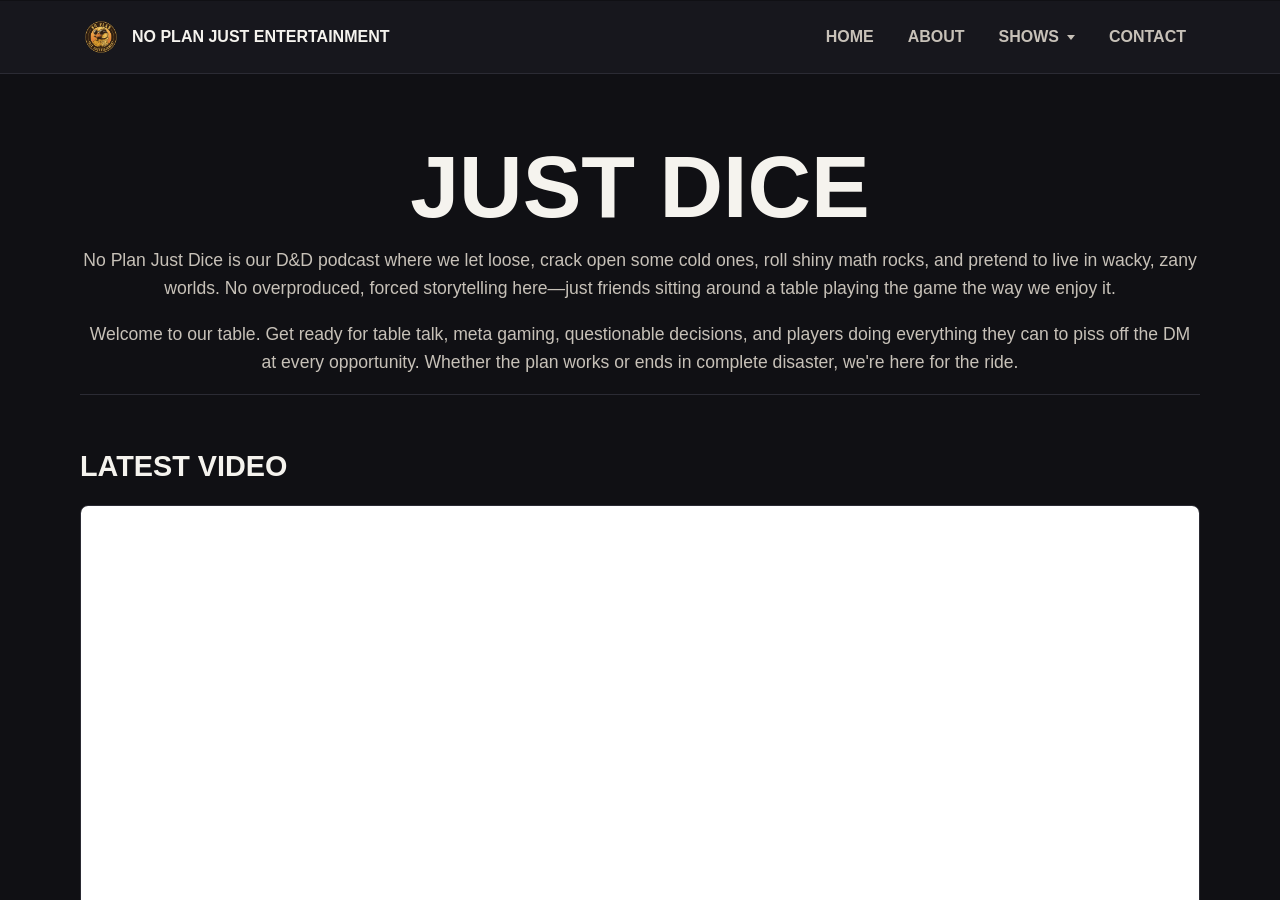
<file: one-shots.html>
<!doctype html>
<html lang="en">
<head>
  <meta charset="utf-8">
  <meta name="viewport" content="width=device-width, initial-scale=1">
  <meta http-equiv="refresh" content="0; url=just-dice.html#one-shots">
  <title>One Shots | No Plan Just Entertainment</title>
</head>
<body>
  <p>One Shots has moved to the <a href="just-dice.html#one-shots">Just Dice page</a>.</p>
</body>
</html>
</file>
<file: styles.css>
:root {
  color-scheme: dark;
  --bg: #101014;
  --nav: #17171d;
  --nav-border: #2b2b34;
  --text: #f5f3ee;
  --muted: #c7c1b8;
  --accent: #e64c3c;
  --accent-soft: rgba(230, 76, 60, 0.16);
  --focus: #f0b34f;
}

* {
  box-sizing: border-box;
}

html {
  scroll-behavior: smooth;
  scroll-padding-top: 92px;
}

body {
  margin: 0;
  min-height: 100vh;
  font-family: Arial, Helvetica, sans-serif;
  background: var(--bg);
  color: var(--text);
}

.site-header {
  position: sticky;
  top: 0;
  z-index: 10;
  border-bottom: 1px solid var(--nav-border);
  background: var(--nav);
}

.navbar {
  display: flex;
  align-items: center;
  justify-content: space-between;
  gap: 24px;
  width: min(1120px, calc(100% - 32px));
  min-height: 72px;
  margin: 0 auto;
}

.brand {
  display: inline-flex;
  align-items: center;
  gap: 10px;
  color: var(--text);
  font-size: 1rem;
  font-weight: 800;
  letter-spacing: 0;
  text-decoration: none;
  text-transform: uppercase;
  white-space: nowrap;
}

.brand-logo {
  width: 42px;
  height: 42px;
  object-fit: contain;
}

.nav-links {
  display: flex;
  align-items: center;
  gap: 6px;
  margin: 0;
  padding: 0;
  list-style: none;
}

.nav-link,
.dropdown-trigger {
  display: inline-flex;
  align-items: center;
  min-height: 44px;
  padding: 0 14px;
  border: 0;
  border-radius: 6px;
  background: transparent;
  color: var(--muted);
  font: inherit;
  font-weight: 700;
  text-decoration: none;
  text-transform: uppercase;
  cursor: pointer;
}

.nav-link:hover,
.nav-link:focus-visible,
.dropdown:focus-within .dropdown-trigger,
.dropdown:hover .dropdown-trigger {
  background: var(--accent-soft);
  color: var(--text);
  outline: none;
}

.nav-link:focus-visible,
.dropdown-trigger:focus-visible,
.dropdown-menu a:focus-visible {
  outline: 2px solid var(--focus);
  outline-offset: 2px;
}

.dropdown {
  position: relative;
}

.dropdown-trigger::after {
  width: 0;
  height: 0;
  margin-left: 8px;
  border-right: 4px solid transparent;
  border-left: 4px solid transparent;
  border-top: 5px solid currentColor;
  content: "";
}

.dropdown-menu {
  position: absolute;
  top: calc(100% + 8px);
  left: 0;
  display: grid;
  min-width: 190px;
  margin: 0;
  padding: 8px;
  border: 1px solid var(--nav-border);
  border-radius: 8px;
  background: #1f1f27;
  box-shadow: 0 18px 42px rgba(0, 0, 0, 0.3);
  list-style: none;
  opacity: 0;
  transform: translateY(-6px);
  pointer-events: none;
  transition: opacity 160ms ease, transform 160ms ease;
}

.dropdown:hover .dropdown-menu,
.dropdown:focus-within .dropdown-menu {
  opacity: 1;
  transform: translateY(0);
  pointer-events: auto;
}

.dropdown-menu a {
  display: block;
  padding: 11px 12px;
  border-radius: 6px;
  color: var(--muted);
  font-weight: 700;
  text-decoration: none;
  white-space: nowrap;
}

.dropdown-menu a:hover,
.dropdown-menu a:focus-visible {
  background: var(--accent);
  color: #fff;
}

main {
  width: min(1120px, calc(100% - 32px));
  margin: 0 auto;
  padding: 72px 0;
}

h1 {
  max-width: 760px;
  margin: 0;
  font-size: clamp(2.4rem, 7vw, 5.5rem);
  line-height: 0.95;
  letter-spacing: 0;
  text-transform: uppercase;
}

.contact-hero h1 {
  max-width: none;
  font-size: clamp(2rem, 5vw, 3.6rem);
  text-align: center;
}

p {
  max-width: 660px;
  color: var(--muted);
  font-size: 1.1rem;
  line-height: 1.6;
}

.show-hero-centered {
  text-align: center;
}

.show-hero-centered h1,
.show-hero-centered p {
  margin-right: auto;
  margin-left: auto;
}

.show-hero-centered p {
  max-width: none;
}

.home-section {
  padding: 56px 0;
  border-top: 1px solid var(--nav-border);
}

.section-title {
  margin: 0 0 18px;
  color: var(--text);
  font-size: 1.8rem;
  line-height: 1.1;
  letter-spacing: 0;
  text-transform: uppercase;
}

.section-title.centered {
  text-align: center;
}

.contact-card {
  max-width: 760px;
  margin: 24px auto 0;
  padding: 24px;
  border: 1px solid var(--nav-border);
  border-radius: 8px;
  background: #17171d;
  text-align: center;
}

.contact-card p {
  margin: 0;
  max-width: none;
}

.contact-card p + p {
  margin-top: 12px;
}

.contact-card a,
.event-location {
  color: var(--text);
  font-weight: 800;
  text-decoration: none;
}

.contact-card a:hover,
.contact-card a:focus-visible,
.event-location:hover,
.event-location:focus-visible {
  color: var(--focus);
  outline: none;
}

.events-grid {
  display: grid;
  grid-template-columns: repeat(3, minmax(0, 1fr));
  gap: 18px;
  margin-top: 24px;
}

.event-card {
  min-height: 170px;
  padding: 22px;
  border: 1px solid var(--nav-border);
  border-radius: 8px;
  background: #17171d;
}

.event-date {
  margin: 0 0 12px;
  color: var(--accent);
  font-size: 0.88rem;
  font-weight: 800;
  text-transform: uppercase;
}

.event-card h3 {
  margin: 0 0 10px;
  font-size: 1.2rem;
  line-height: 1.2;
}

.event-card p {
  margin: 0;
  font-size: 0.98rem;
}

.event-location {
  display: inline-block;
  margin: 0 0 10px;
}

.event-type {
  margin-bottom: 10px;
  color: var(--text);
  font-weight: 800;
}

.event-description {
  color: var(--muted);
}

.video-placeholder {
  display: grid;
  place-items: center;
  width: 100%;
  aspect-ratio: 16 / 9;
  margin-top: 22px;
  border: 1px solid var(--nav-border);
  border-radius: 8px;
  background:
    linear-gradient(rgba(16, 16, 20, 0.35), rgba(16, 16, 20, 0.7)),
    repeating-linear-gradient(135deg, #23232c 0 14px, #1b1b23 14px 28px);
  color: var(--text);
  font-size: clamp(1.4rem, 4vw, 2.5rem);
  font-weight: 800;
  text-align: center;
  text-transform: uppercase;
}

.video-embed {
  width: 100%;
  aspect-ratio: 16 / 9;
  margin-top: 22px;
  overflow: hidden;
  border: 1px solid var(--nav-border);
  border-radius: 8px;
  background: #000;
}

.video-embed iframe {
  display: block;
  width: 100%;
  height: 100%;
  border: 0;
}

@media (max-width: 720px) {
  .navbar {
    align-items: flex-start;
    flex-direction: column;
    gap: 12px;
    padding: 16px 0;
  }

  .nav-links {
    flex-wrap: wrap;
    width: 100%;
  }

  .nav-link,
  .dropdown-trigger {
    padding: 0 10px;
    font-size: 0.9rem;
  }

  .dropdown-menu {
    right: auto;
    left: 0;
  }

  .events-grid {
    grid-template-columns: 1fr;
  }
}
</file>
